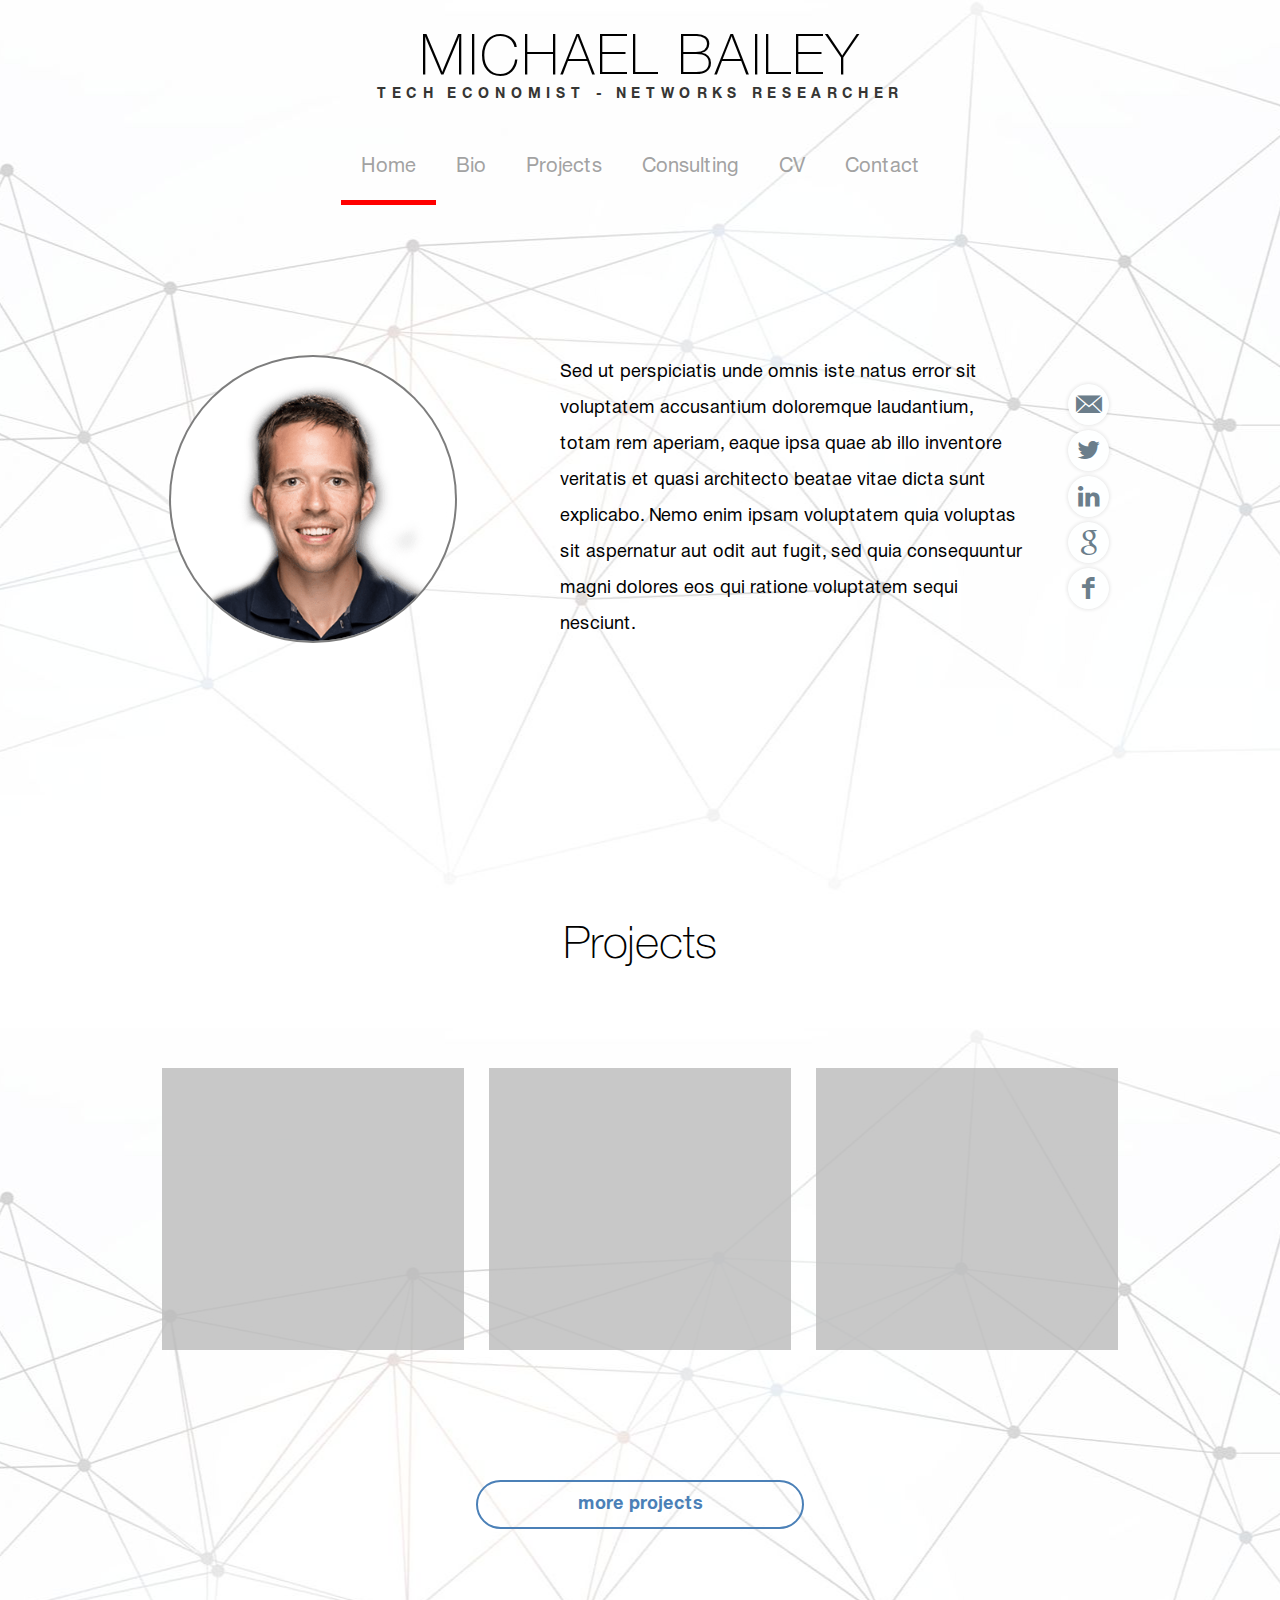
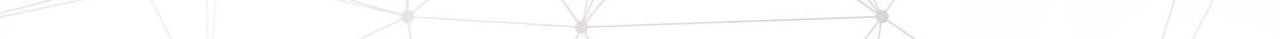
<file: index.html>
<!DOCTYPE html>
<html lang="en">
<head>
	<meta charset="UTF-8">
	<meta http-equiv="X-UA-Compatible" content="IE=edge"> 
	<meta name="format-detection" content="telephone=no">
	<meta name="viewport" content="width=device-width, initial-scale=1.0">
	<title>Michael Bailey</title>
	<link rel="stylesheet" href="css/style.css">
</head>
<body>
<div class="wrapper home-background">
<header>
	<div class="container">
		<h1>Michael Bailey</h1>
		<h2>Tech Economist  -  Networks Researcher</h2>
	</div>
</header>
<main>
	<div class="mobail-menu" id="mobMenu"></div>
	<div class="mobail-menu-close"></div>
<nav class="top-menu">
	<ul id="top-menu">
		<li><a href="index.html">Home</a></li>
		<li><a href="bio.html">Bio</a></li>
		<li><a href="projects.html">Projects </a></li>
		<li><a href="consulting.html">Consulting </a></li>
		<li><a href="cv.html">CV</a></li>
		<li><a href="contact.html">Contact</a></li>
	</ul>
</nav>
<div class="content-top">
	<div class="container">
		<div class="image-bg"><div class="img"></div></div>
		<p>Sed ut perspiciatis</span> unde omnis iste natus error sit voluptatem accusantium doloremque laudantium, totam rem aperiam, eaque ipsa quae ab illo inventore veritatis et quasi architecto beatae vitae dicta sunt explicabo. Nemo enim ipsam voluptatem quia voluptas sit aspernatur aut odit aut fugit, sed quia consequuntur magni dolores eos qui ratione voluptatem sequi nesciunt.</p>
		<ul class="social">
			<li><a href="mailto:mikebailey@alumni.stanford.edu"><div class="icon-email"></div></a></li>
			<li><a href="https://twitter.com/michaelcbailey?lang=en"><div class="icon-twitter"></div></a></li>
			<li><a href="https://www.linkedin.com/in/michael-bailey-a2653521/"><div class="icon-linkedin"></div></a></li>
			<li><a href="https://scholar.google.com/citations?user=CF6_E90AAAAJ&hl=en&oi=ao"><div class="icon-google"></div></a></li>
			<li><a href="https://facebook.com/mikethechampion"><div class="icon-facebook"></div></a></li>
		</ul>
	</div>
</div>
<section class="projects">
	<div class="container">
		<h2>Projects</h2>
		<div class="projects-item">
			<div class="projects-img"></div>
			<div class="projects-img"></div>
			<div class="projects-img"></div>
		</div>
		<a href="projects.html" class="bth-link">more projects</a>
	</div>
</section>
</main>
</div>
<script src="scripts/jquery-3.3.1.min.js"></script>	
<script src="scripts/script.js"></script>
</body>
</html>
</file>
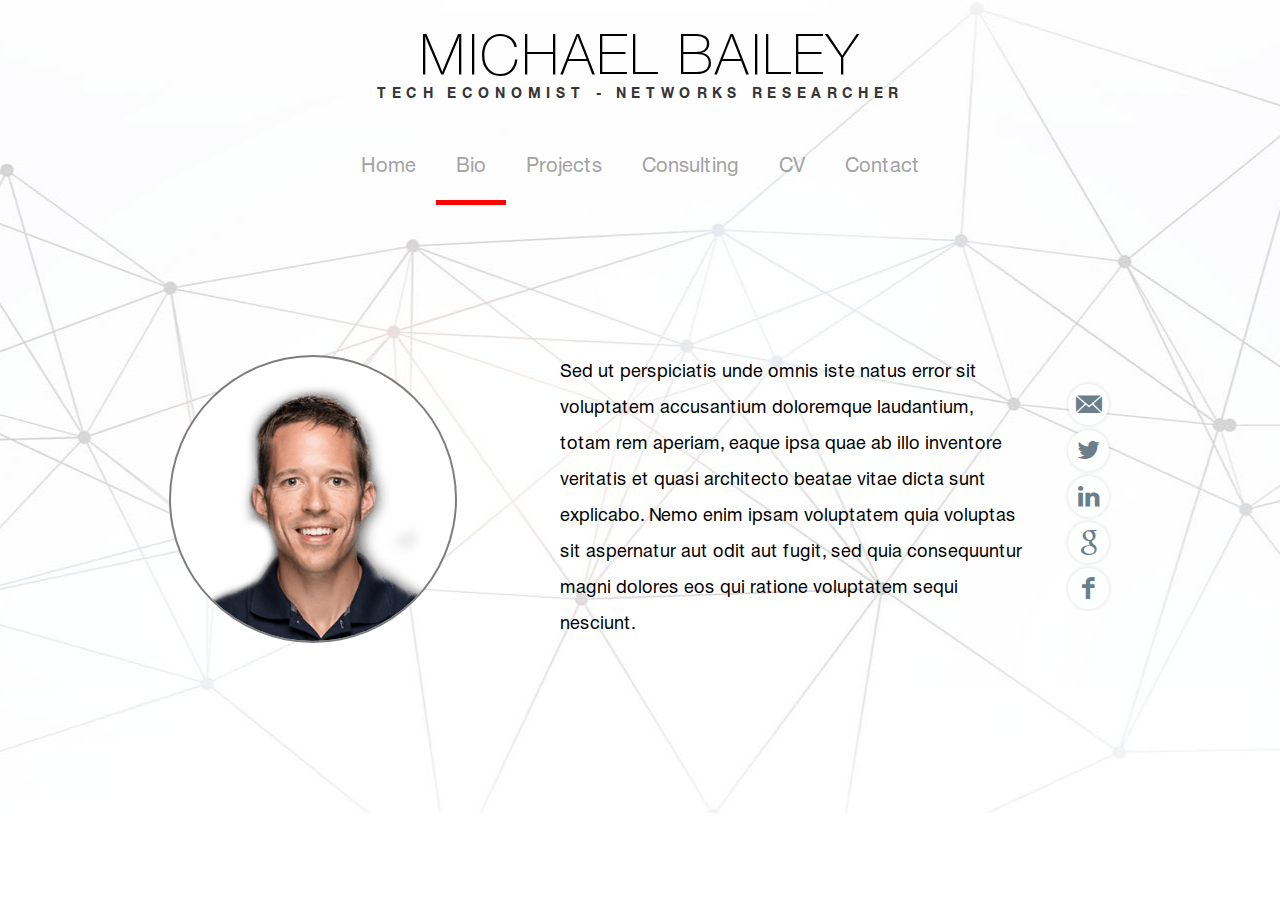
<file: bio.html>
<!DOCTYPE html>
<html lang="en">
<head>
	<meta charset="UTF-8">
	<meta http-equiv="X-UA-Compatible" content="IE=edge"> 
	<meta name="format-detection" content="telephone=no">
	<meta name="viewport" content="width=device-width, initial-scale=1.0">
	<title>Michael Bailey</title>
	<link rel="stylesheet" href="css/style.css">
</head>
<body>
<div class="wrapper home-background">
<header>
	<div class="container">
		<h1>Michael Bailey</h1>
		<h2>Tech Economist  -  Networks Researcher</h2>
	</div>
</header>
<main>
	<div class="mobail-menu" id="mobMenu"></div>
	<div class="mobail-menu-close"></div>
<nav class="top-menu">
	<ul id="top-menu">
		<li><a href="index.html">Home</a></li>
		<li><a href="bio.html">Bio</a></li>
		<li><a href="projects.html">Projects </a></li>
		<li><a href="consulting.html">Consulting </a></li>
		<li><a href="cv.html">CV</a></li>
		<li><a href="contact.html">Contact</a></li>
	</ul>
</nav>
<div class="content-top">
	<div class="container">
		<div class="image-bg"><div class="img"></div></div>
		<p>Sed ut perspiciatis unde omnis iste natus error sit voluptatem accusantium doloremque laudantium, totam rem aperiam, eaque ipsa quae ab illo inventore veritatis et quasi architecto beatae vitae dicta sunt explicabo. Nemo enim ipsam voluptatem quia voluptas sit aspernatur aut odit aut fugit, sed quia consequuntur magni dolores eos qui ratione voluptatem sequi nesciunt.</p>
		<ul class="social">
			<li><a href="mailto:mikebailey@alumni.stanford.edu"><div class="icon-email"></div></a></li>
			<li><a href="https://twitter.com/michaelcbailey?lang=en"><div class="icon-twitter"></div></a></li>
			<li><a href="https://www.linkedin.com/in/michael-bailey-a2653521/"><div class="icon-linkedin"></div></a></li>
			<li><a href="https://scholar.google.com/citations?user=CF6_E90AAAAJ&hl=en&oi=ao"><div class="icon-google"></div></a></li>
			<li><a href="https://facebook.com/mikethechampion"><div class="icon-facebook"></div></a></li>
		</ul>
	</div>
</div>
</main>
</div>
<script src="scripts/jquery-3.3.1.min.js"></script>	
<script src="scripts/script.js"></script>
</body>
</html>
</file>
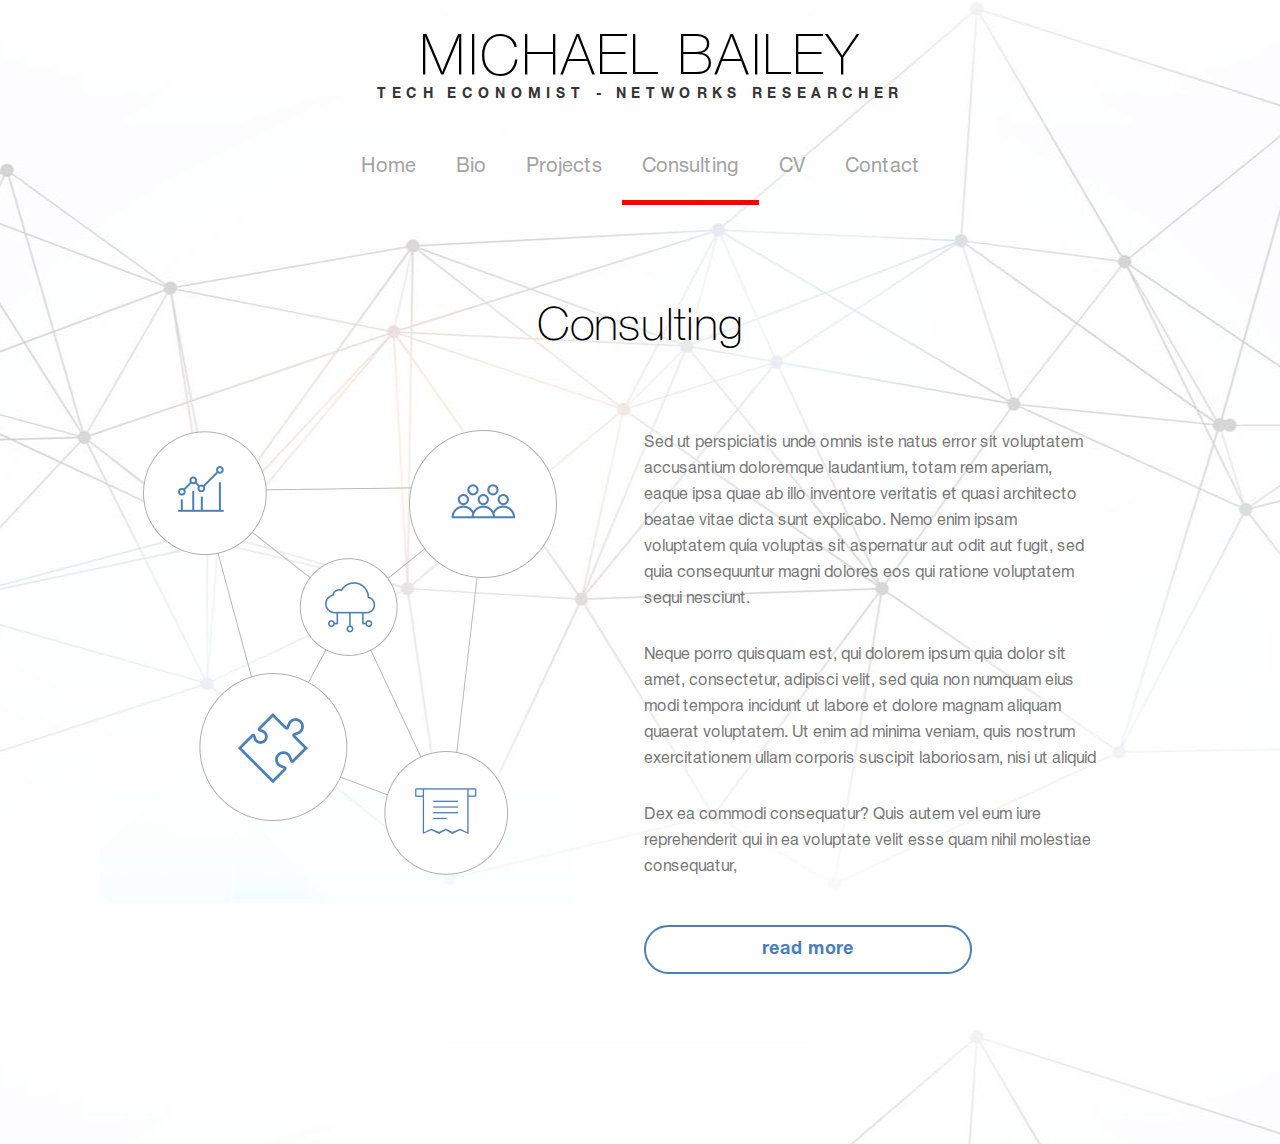
<file: consulting.html>
<!DOCTYPE html>
<html lang="en">
<head>
	<meta charset="UTF-8">
	<meta http-equiv="X-UA-Compatible" content="IE=edge"> 
	<meta name="format-detection" content="telephone=no">
	<meta name="viewport" content="width=device-width, initial-scale=1.0">
	<title>Michael Bailey</title>
	<link rel="stylesheet" href="css/style.css">
</head>
<body>
<div class="wrapper home-background">
<header>
	<div class="container">
		<h1>Michael Bailey</h1>
		<h2>Tech Economist  -  Networks Researcher</h2>
	</div>
</header>
<main>
	<div class="mobail-menu" id="mobMenu"></div>
	<div class="mobail-menu-close"></div>
<nav class="top-menu">
	<ul id="top-menu">
		<li><a href="index.html">Home</a></li>
		<li><a href="bio.html">Bio</a></li>
		<li><a href="projects.html">Projects </a></li>
		<li><a href="consulting.html">Consulting </a></li>
		<li><a href="cv.html">CV</a></li>
		<li><a href="contact.html">Contact</a></li>
	</ul>
</nav>
<section class="consulting">
	<div class="container">
		<h2>Consulting</h2>
		<div class="consulting-item">
		<div class="consulting-icons"><img src="img/consalting-icon.png" alt="Consulting"></div>
		<div class="consulting-text">
			<p>Sed ut perspiciatis unde omnis iste natus error sit voluptatem accusantium doloremque laudantium, totam rem aperiam, eaque ipsa quae ab illo inventore veritatis et quasi architecto beatae vitae dicta sunt explicabo. Nemo enim ipsam voluptatem quia voluptas sit aspernatur aut odit aut fugit, sed quia consequuntur magni dolores eos qui ratione voluptatem sequi nesciunt. </p>
			<p>Neque porro quisquam est, qui dolorem ipsum quia dolor sit amet, consectetur, adipisci velit, sed quia non numquam eius modi tempora incidunt ut labore et dolore magnam aliquam quaerat voluptatem. Ut enim ad minima veniam, quis nostrum exercitationem ullam corporis suscipit laboriosam, nisi ut aliquid </p>
			<p>Dex ea commodi consequatur? Quis autem vel eum iure reprehenderit qui in ea voluptate velit esse quam nihil molestiae consequatur, </p>
			<a href="consulting.html" class="bth-link">read more</a>
		</div>
		</div>
	</div>
</section>
</main>
</div>
<script src="scripts/jquery-3.3.1.min.js"></script>	
<script src="scripts/script.js"></script>
</body>
</html>
</file>
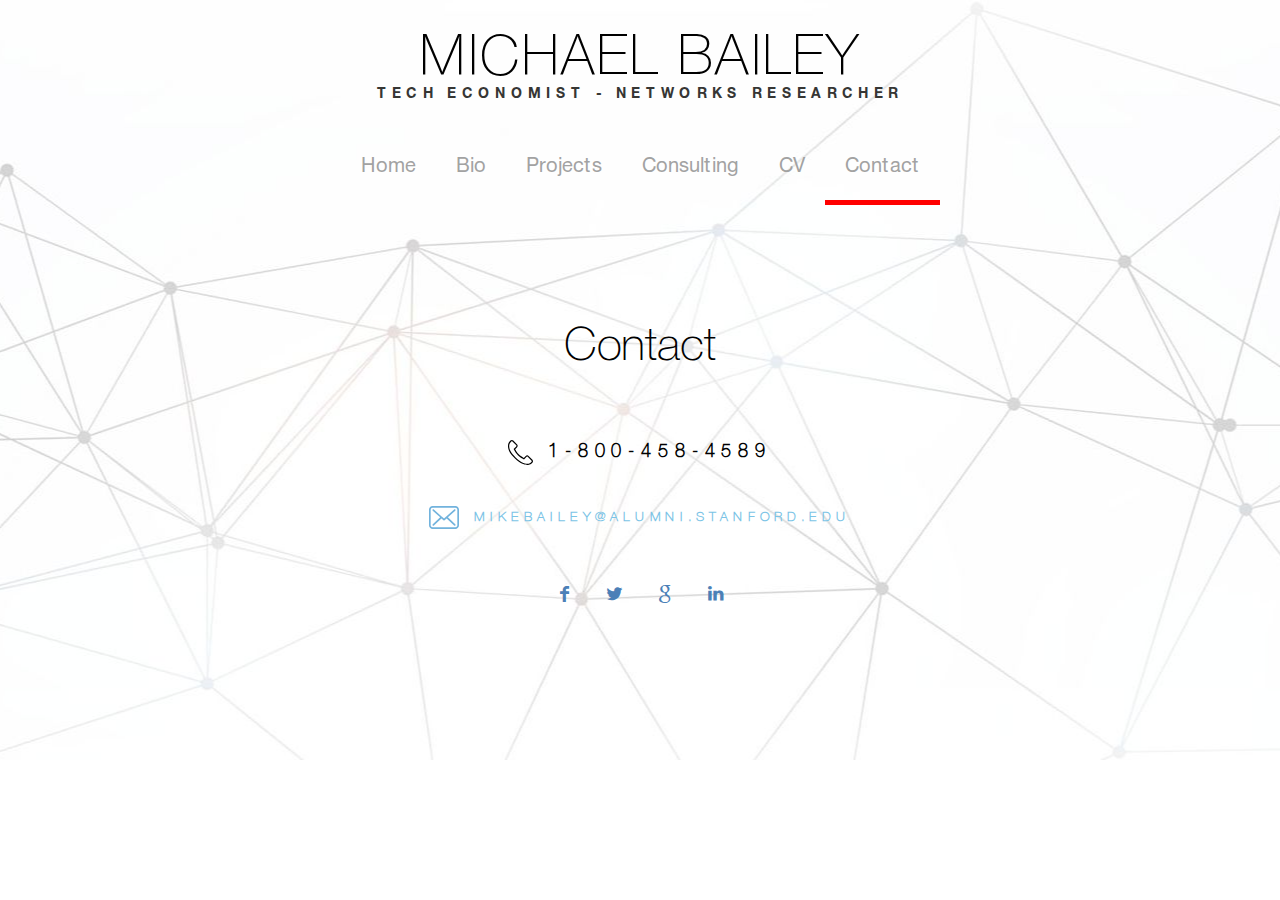
<file: contact.html>
<!DOCTYPE html>
<html lang="en">
<head>
	<meta charset="UTF-8">
	<meta http-equiv="X-UA-Compatible" content="IE=edge"> 
	<meta name="format-detection" content="telephone=no">
	<meta name="viewport" content="width=device-width, initial-scale=1.0">
	<title>Michael Bailey</title>
	<link rel="stylesheet" href="css/style.css">
</head>
<body>
<div class="wrapper home-background">
<header>
	<div class="container">
		<h1>Michael Bailey</h1>
		<h2>Tech Economist  -  Networks Researcher</h2>
	</div>
</header>
<main>
	<div class="mobail-menu" id="mobMenu"></div>
	<div class="mobail-menu-close"></div>
<nav class="top-menu">
	<ul id="top-menu">
		<li><a href="index.html">Home</a></li>
		<li><a href="bio.html">Bio</a></li>
		<li><a href="projects.html">Projects </a></li>
		<li><a href="consulting.html">Consulting </a></li>
		<li><a href="cv.html">CV</a></li>
		<li><a href="contact.html">Contact</a></li>
	</ul>
</nav>
<section class="contact" id="contact">
		<div class="container">
			<h2>Contact</h2>
			<a href="tel:1-800-458-4589" class="contact-tel"><img src="img/tel.svg" alt="phone"  width="25" height="25">1-800-458-4589</a>
			<a href="mailto:mikebailey@alumni.stanford.edu" class="contact-email"><img src="img/email.svg" alt="email" width="30" height="23">mikebailey@alumni.stanford.edu</a>
			<ul class="sotial-bottom">
				<li><a href="https://facebook.com/mikethechampion"><div class="icon-facebook"></div></a></li>
				<li><a href="https://twitter.com/michaelcbailey?lang=en"><div class="icon-twitter"></div></a></li>
				<li><a href="https://scholar.google.com/citations?user=CF6_E90AAAAJ&hl=en&oi=ao"><div class="icon-google"></div></a></li>
				<li><a href="https://www.linkedin.com/in/michael-bailey-a2653521/"><div class="icon-linkedin"></div></a></li>
			</ul>
		</div>
</section>
</main>
</div>
<script src="scripts/jquery-3.3.1.min.js"></script>	
<script src="scripts/script.js"></script>
</body>
</html>
</file>
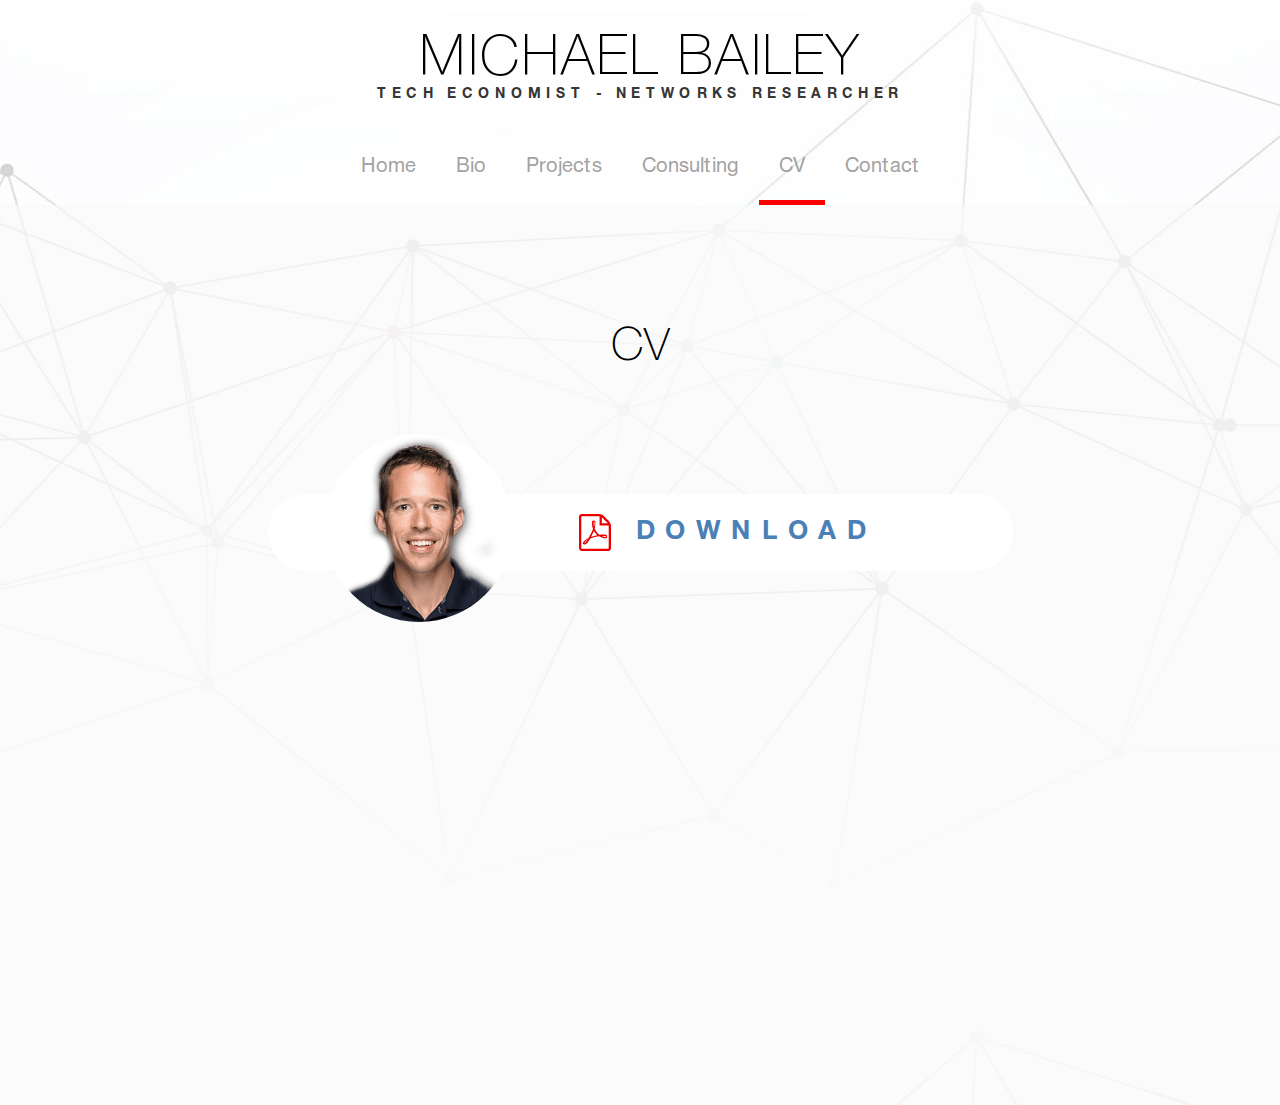
<file: cv.html>
<!DOCTYPE html>
<html lang="en">
<head>
	<meta charset="UTF-8">
	<meta http-equiv="X-UA-Compatible" content="IE=edge"> 
	<meta name="format-detection" content="telephone=no">
	<meta name="viewport" content="width=device-width, initial-scale=1.0">
	<title>Michael Bailey</title>
	<link rel="stylesheet" href="css/style.css">
</head>
<body>
<div class="wrapper home-background">
<header>
	<div class="container">
		<h1>Michael Bailey</h1>
		<h2>Tech Economist  -  Networks Researcher</h2>
	</div>
</header>
<main>
	<div class="mobail-menu" id="mobMenu"></div>
	<div class="mobail-menu-close"></div>
<nav class="top-menu">
	<ul id="top-menu">
		<li><a href="index.html">Home</a></li>
		<li><a href="bio.html">Bio</a></li>
		<li><a href="projects.html">Projects </a></li>
		<li><a href="consulting.html">Consulting </a></li>
		<li><a href="cv.html">CV</a></li>
		<li><a href="contact.html">Contact</a></li>
	</ul>
</nav>
<section class="cv">
	<div class="container">
		<h2>CV</h2>
			<div class="download-link">
				<div class="cv-img"><div class="cv-item"></div></div>
				<a href="#"><img src="img/download.svg" alt="DOWNLOAD">DOWNLOAD</a>
			</div>
	</div>	
</section>
</main>
</div>
<script src="scripts/jquery-3.3.1.min.js"></script>	
<script src="scripts/script.js"></script>
</body>
</html>
</file>
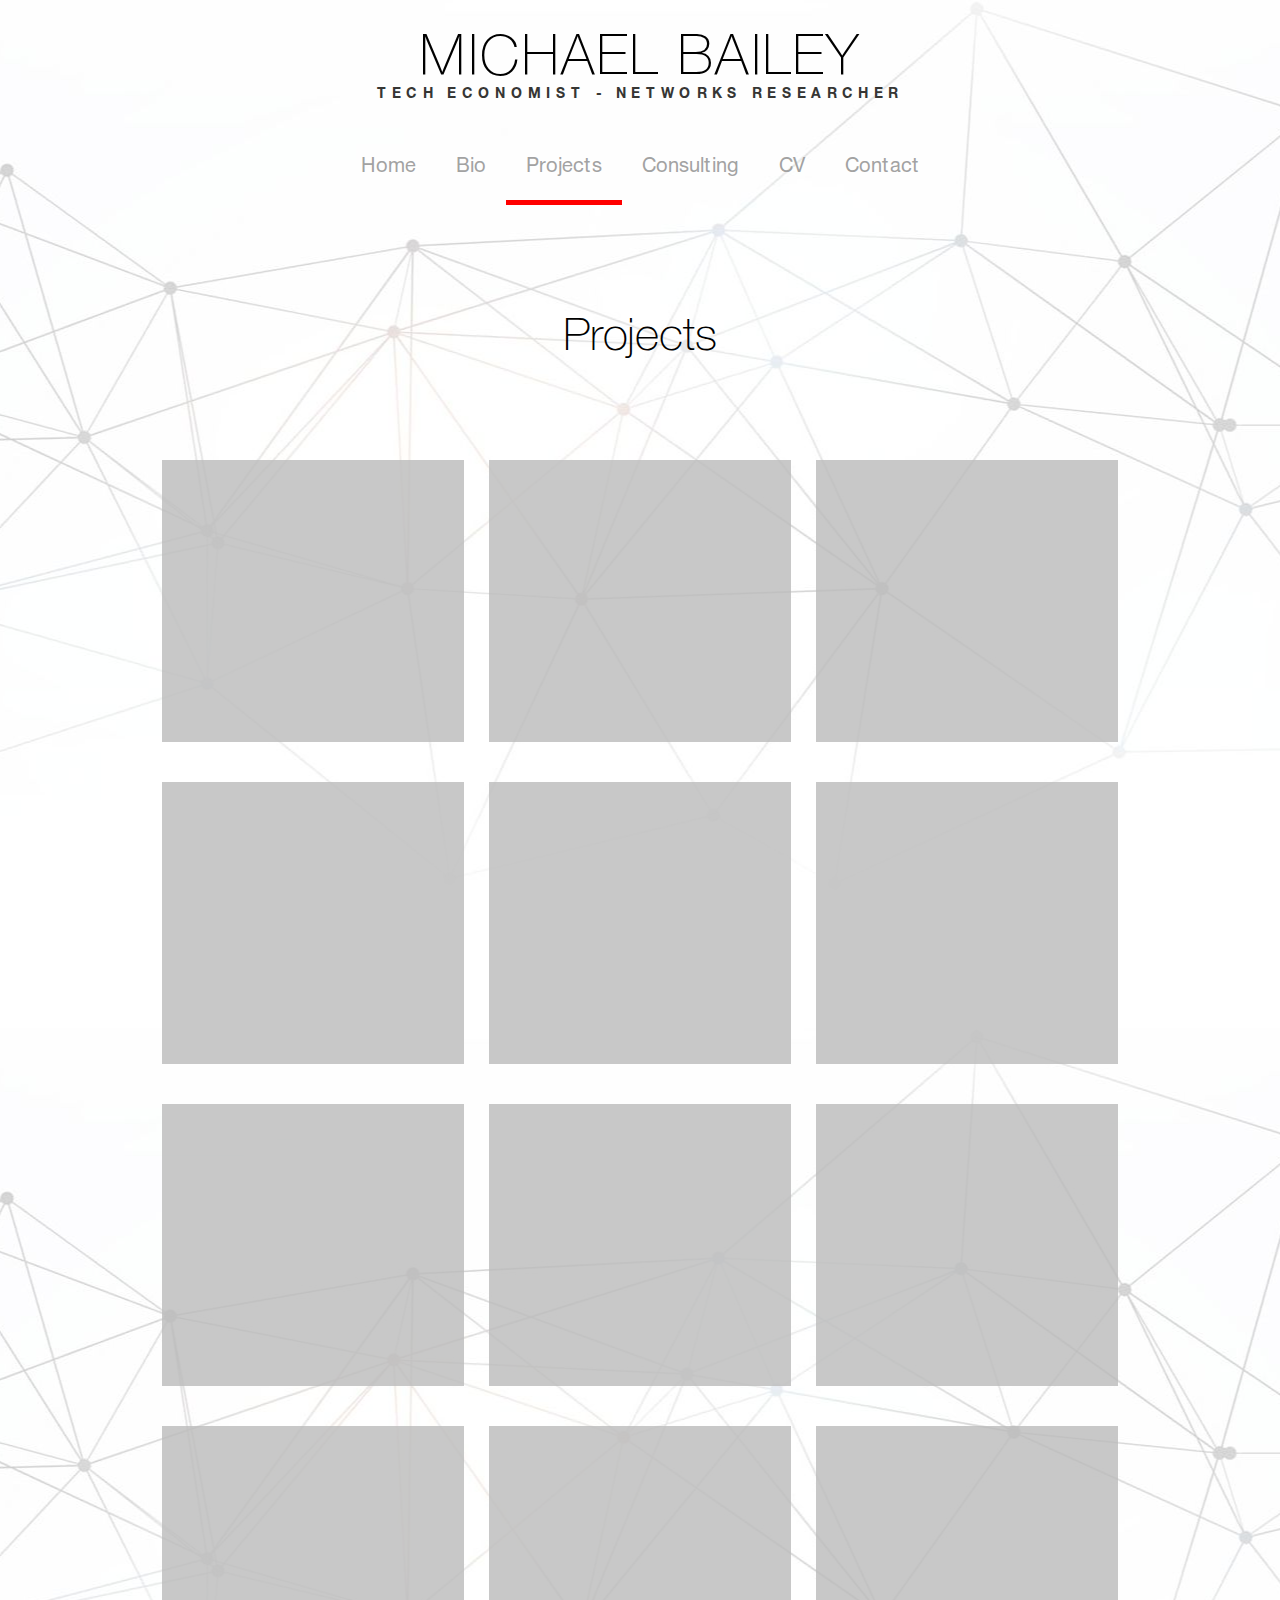
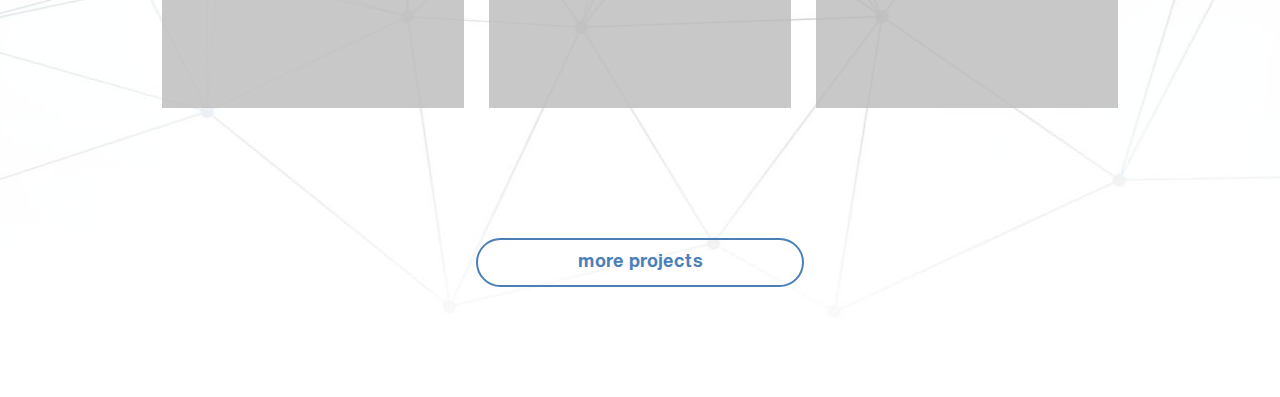
<file: projects.html>
<!DOCTYPE html>
<html lang="en">
<head>
	<meta charset="UTF-8">
	<meta http-equiv="X-UA-Compatible" content="IE=edge"> 
	<meta name="format-detection" content="telephone=no">
	<meta name="viewport" content="width=device-width, initial-scale=1.0">
	<title>Michael Bailey</title>
	<link rel="stylesheet" href="css/style.css">
</head>
<body>
<div class="wrapper home-background">
<header>
	<div class="container">
		<h1>Michael Bailey</h1>
		<h2>Tech Economist  -  Networks Researcher</h2>
	</div>
</header>
<main>
	<div class="mobail-menu" id="mobMenu"></div>
	<div class="mobail-menu-close"></div>
<nav class="top-menu">
	<ul id="top-menu">
		<li><a href="index.html">Home</a></li>
		<li><a href="bio.html">Bio</a></li>
		<li><a href="projects.html">Projects </a></li>
		<li><a href="consulting.html">Consulting </a></li>
		<li><a href="cv.html">CV</a></li>
		<li><a href="contact.html">Contact</a></li>
	</ul>
</nav>
<section class="projects"">
	<div class="container">
		<h2>Projects</h2>
		<div class="projects-item">
			<div class="projects-img"></div>
			<div class="projects-img"></div>
			<div class="projects-img"></div>
			<div class="projects-img"></div>
			<div class="projects-img"></div>
			<div class="projects-img"></div>
			<div class="projects-img"></div>
			<div class="projects-img"></div>
			<div class="projects-img"></div>
			<div class="projects-img"></div>
			<div class="projects-img"></div>
			<div class="projects-img"></div>
		</div>
		<a href="projects.html" class="bth-link">more projects</a>
	</div>
</section>
</main>
</div>
<script src="scripts/jquery-3.3.1.min.js"></script>	
<script src="scripts/script.js"></script>
</body>
</html>
</file>
<file: css/style.css>
@font-face{font-family:"HelveticaNeueCyr-Thin";font-display:swap;src:url("../fonts/HelveticaNeueCyr-Thin.eot");src:url("../fonts/HelveticaNeueCyr-Thin.eot?#iefix") format("embedded-opentype"),url("../fonts/HelveticaNeueCyr-Thin.woff2") format("woff2"),url("../fonts/HelveticaNeueCyr-Thin.ttf") format("truetype");font-weight:normal;font-style:normal}@font-face{font-family:"HelveticaNeueCyr-Roman";font-display:swap;src:url("../fonts/HelveticaNeueCyr-Roman.eot");src:url("../fonts/HelveticaNeueCyr-Roman.eot?#iefix") format("embedded-opentype"),url("../fonts/HelveticaNeueCyr-Roman.woff2") format("woff2"),url("../fonts/HelveticaNeueCyr-Roman.ttf") format("truetype");font-weight:normal;font-style:normal}@font-face{font-family:"HelveticaNeueBold";font-display:swap;src:url("../fonts/HelveticaNeueCyr-Bold.eot");src:url("../fonts/HelveticaNeueCyr-Bold.eot?#iefix") format("embedded-opentype"),url("../fonts/HelveticaNeueCyr-Bold.woff2") format("woff2"),url("../fonts/HelveticaNeueCyr-Bold.woff") format("woff"),url("../fonts/HelveticaNeueCyr-Bold.ttf") format("truetype");font-weight:normal;font-style:normal}@font-face{font-family:'play';src:url("../fonts/play.eot?61839831");src:url("../fonts/play.eot?61839831#iefix") format("embedded-opentype"),url("../fonts/play.woff2?61839831") format("woff2"),url("../fonts/play.woff?61839831") format("woff"),url("../fonts/play.ttf?61839831") format("truetype"),url("../fonts/play.svg?61839831#play") format("svg");font-weight:normal;font-style:normal}[class^="icon-"]:before,[class*=" icon-"]:before{font-family:"play";font-style:normal;font-weight:normal;speak:none;display:inline-block;text-decoration:inherit;width:1em;margin-right:.2em;text-align:center;font-variant:normal;text-transform:none;line-height:1em;margin-left:.2em;-webkit-font-smoothing:antialiased;-moz-osx-font-smoothing:grayscale}.icon-email:before{content:'\e800'}.icon-google:before{content:'\e801'}.icon-twitter:before{content:'\f099'}.icon-linkedin:before{content:'\f0e1'}.icon-facebook:before{content:'\f30c'}.icon-email{*zoom:expression( this.runtimeStyle['zoom'] = '1', this.innerHTML = '&#xe800;&nbsp;')}.icon-google{*zoom:expression( this.runtimeStyle['zoom'] = '1', this.innerHTML = '&#xe801;&nbsp;')}.icon-twitter{*zoom:expression( this.runtimeStyle['zoom'] = '1', this.innerHTML = '&#xf099;&nbsp;')}.icon-linkedin{*zoom:expression( this.runtimeStyle['zoom'] = '1', this.innerHTML = '&#xf0e1;&nbsp;')}.icon-facebook{*zoom:expression( this.runtimeStyle['zoom'] = '1', this.innerHTML = '&#xf30c;&nbsp;')}*{margin:0;padding:0;-webkit-box-sizing:border-box;box-sizing:border-box}html{font-size:10px}body{overflow-x:hidden}.wrapper{min-width:320px;-webkit-box-sizing:border-box;box-sizing:border-box;font-family:"HelveticaNeueCyr-Thin",sans-serif;overflow-x:hidden}a{text-decoration:none}li{list-style:none}h1,h2,h3,h4{font-weight:normal}h2{font-size:4.6rem;text-align:center}.container{margin:0 auto;max-width:1280px;width:100%}.bth-link{display:-webkit-box;display:-ms-flexbox;display:flex;-webkit-box-align:center;-ms-flex-align:center;align-items:center;-webkit-box-pack:center;-ms-flex-pack:center;justify-content:center;border-radius:2.5rem;max-width:32.8rem;width:100%;height:4.9rem;font:1.8rem "HelveticaNeueBold",sans-serif;line-height:3rem;margin:0 auto;border:0.2rem solid}.home-background{background:url(../img/bg-top.jpg) center top;background-repeat-y:no-repeat}header .container{position:relative;height:13.5rem;display:-webkit-box;display:-ms-flexbox;display:flex;-webkit-box-orient:vertical;-webkit-box-direction:normal;-ms-flex-direction:column;flex-direction:column;-webkit-box-align:center;-ms-flex-align:center;align-items:center;-webkit-box-pack:center;-ms-flex-pack:center;justify-content:center;padding:0 2rem;text-transform:uppercase}header .container h1{font-size:5.6rem;letter-spacing:0.224rem;white-space:nowrap}header .container h2{font:1.4rem "HelveticaNeueBold",sans-serif;color:#363634;letter-spacing:0.532rem;max-width:52.8rem;width:100%}@media screen and (max-width: 696px){header{position:fixed;z-index:5;width:100%;height:11rem;background:#fff}header .container{-webkit-box-pack:start;-ms-flex-pack:start;justify-content:flex-start;padding-top:1.3rem}header .container h1{font-size:3.6rem;margin-bottom:1rem}}@media screen and (max-width: 440px){header{height:10rem}header .container{padding:1rem 1.5rem 0}header .container h1{font-size:2.5rem}}.top-menu{position:relative;z-index:999;width:100%}.top-menu ul{display:-webkit-box;display:-ms-flexbox;display:flex;-webkit-box-pack:center;-ms-flex-pack:center;justify-content:center}.top-menu ul li{position:relative}.top-menu ul li a{position:relative;font-size:2rem;color:#a2a2a2;display:block;line-height:6.5rem;padding:0 2rem;z-index:999;font-family:"HelveticaNeueCyr-Roman",sans-serif}.top-menu ul li a:hover{color:#292827}.top-menu .active{border-bottom:0.5rem solid red}.mobail-menu,.mobail-menu-close{display:none}@media screen and (max-width: 696px){.top-menu{display:none;border-top:none}.top-menu .active{border-bottom:none}.top-menu ul{-webkit-box-orient:vertical;-webkit-box-direction:normal;-ms-flex-direction:column;flex-direction:column;padding-top:6rem;text-align:center}.mobail-menu{position:fixed;display:block;border-bottom:15px double #3f7c9d;border-top:5px solid #3f7c9d;cursor:pointer;padding-top:5px;width:32px;right:20px;top:20px;z-index:9}.mobail-menu-close{display:none;position:fixed;width:32px;height:32px;right:20px;top:20px;z-index:9}.mobail-menu-close:before,.mobail-menu-close:after{position:absolute;left:15px;content:"";height:33px;width:5px;background-color:#3f7c9d}.mobail-menu-close:before{-webkit-transform:rotate(45deg);-ms-transform:rotate(45deg);transform:rotate(45deg)}.mobail-menu-close:after{-webkit-transform:rotate(-45deg);-ms-transform:rotate(-45deg);transform:rotate(-45deg)}.responsive{background:#fff;position:fixed;display:block;width:100%;top:0;left:auto;right:0;padding-bottom:2.4rem;z-index:8;-webkit-animation:navmenumobile 0.4s ease-out;animation:navmenumobile 0.4s ease-out}@-webkit-keyframes navmenumobile{0%{opacity:0.5}100%{opacity:1}}@keyframes navmenumobile{0%{opacity:0.5}100%{opacity:1}}.mobmenu-close-block{display:block;z-index:99;cursor:pointer}.mobail-menuopen{display:none}}@media screen and (max-width: 440px){.top-menu ul{padding-top:4rem}.mobail-menu{border-bottom:12px double #3f7c9d;border-top:4px solid #3f7c9d;padding-top:4px;width:25px;top:15px;z-index:9}.mobail-menu-close{width:27px;height:27px;top:15px}.mobail-menu-close:before,.mobail-menu-close:after{left:15px;height:27px;width:4px}}.content-top .container{position:relative;display:-webkit-box;display:-ms-flexbox;display:flex;-webkit-box-align:center;-ms-flex-align:center;align-items:center;-webkit-box-pack:center;-ms-flex-pack:center;justify-content:center;padding:15rem 4.5rem 17rem}.content-top .container p{font-size:1.8rem;line-height:3.6rem;max-width:46.3rem;width:100%;margin:0 4.5rem;font-family:"HelveticaNeueCyr-Roman",sans-serif}.content-top .container .image-bg{width:28.4rem;height:28.4rem;border-radius:50%;overflow:hidden;margin-right:6rem;box-shadow:0 0 0 0.2rem #7d7d7d;-webkit-box-flex:0;-ms-flex:none;flex:none;background:#fff}.content-top .container .image-bg .img{background:url(../img/bg-men.png) no-repeat;background-position:center bottom;width:28.4rem;height:28.4rem;background-size:110%}.content-top .container .social li div{font-size:2.5rem;color:#6b7e8b;box-shadow:0 0 0.4rem rgba(24,24,24,0.15);background:#feffff;width:4.1rem;height:4.1rem;border-radius:50%;display:-webkit-box;display:-ms-flexbox;display:flex;-webkit-box-align:center;-ms-flex-align:center;align-items:center;-webkit-box-pack:center;-ms-flex-pack:center;justify-content:center;margin:0 0 0.5rem 0}.content-top .container .social li:hover div{border:0.2rem solid #fff;background:#6b7e8b;color:#fff}@media screen and (max-width: 1090px){.content-top .container p{margin:0 2rem}}@media screen and (max-width: 970px){.content-top .container{padding:10rem 4.5rem 10rem;-ms-flex-wrap:wrap;flex-wrap:wrap}.content-top .container .image-bg{margin:0 0 2rem 0}.content-top .container p{-webkit-box-flex:0;-ms-flex:none;flex:none;max-width:100%;margin:0}.content-top .container .social{position:absolute;top:13rem;right:4.5rem}}@media screen and (max-width: 768px){.content-top .container{-webkit-box-orient:vertical;-webkit-box-direction:normal;-ms-flex-direction:column;flex-direction:column;padding:10rem 2.5rem 10rem}.content-top .container .image-bg{width:28.4rem;height:28.4rem}.content-top .container .social{display:-webkit-box;display:-ms-flexbox;display:flex;position:static;flex:1 100%}.content-top .container .social li div{margin:3rem 1rem 0}}@media screen and (max-width: 696px){.content-top .container{padding:15rem 2rem 5rem}}@media screen and (max-width: 696px) and (-ms-high-contrast: active), screen and (max-width: 696px) and (-ms-high-contrast: none){.content-top .container{padding:15rem 2rem 10rem}}.projects{position:relative}.projects .container{padding:11rem 5rem;max-width:108.6rem}.projects .container .projects-item{display:-webkit-box;display:-ms-flexbox;display:flex;-webkit-box-pack:center;-ms-flex-pack:center;justify-content:center;-ms-flex-wrap:wrap;flex-wrap:wrap;padding:8rem 0 11rem 0}.projects .container .projects-item .projects-img{min-width:30.2rem;width:30.2rem;height:28.2rem;margin:2rem 1.25rem;background:rgba(186,186,186,0.8)}.projects .container .bth-link{border-color:#4b80b7;color:#4b80b7}.projects .container .bth-link:hover{color:#fff;background:#4b80b7}@media screen and (max-width: 992px){.projects .container{padding:5rem 2rem}.projects .container .projects-item{padding:4rem 0 6rem 0}}@media screen and (max-width: 576px){.projects .container .projects-item .projects-img{margin:1rem 1.25rem}}.consulting .container{padding:10rem 10rem 17rem}.consulting .container h2{margin-bottom:8rem}.consulting .container .consulting-item{display:-webkit-box;display:-ms-flexbox;display:flex}.consulting .container .consulting-item .consulting-text{width:52.2rem;color:#777777;font-size:1.6rem;line-height:2.6rem;padding-left:7rem}.consulting .container .consulting-item .consulting-text p{margin-bottom:3rem;font-family:"HelveticaNeueCyr-Roman",sans-serif}.consulting .container .consulting-item .consulting-text .bth-link{margin-top:4.5rem;margin-left:0;border-color:#4b80b7;color:#4b80b7}.consulting .container .consulting-item .consulting-text .bth-link:hover{color:#fff;background:#4b80b7}@media screen and (max-width: 1090px){.consulting .container{padding:10rem 5rem 12rem}.consulting .container .consulting-item .consulting-text{padding-left:1.5rem}}@media screen and (max-width: 920px){.consulting .container{padding:5rem 2rem 7rem}.consulting .container h2{margin-bottom:4rem}.consulting .container .consulting-item{-webkit-box-orient:vertical;-webkit-box-direction:normal;-ms-flex-direction:column;flex-direction:column;-webkit-box-align:center;-ms-flex-align:center;align-items:center}.consulting .container .consulting-item .consulting-text{width:100%}.consulting .container .consulting-item .consulting-text .bth-link{margin:auto}}@media screen and (max-width: 576px){.consulting .container .consulting-item .consulting-icons img{width:90%;height:auto}.consulting .container .consulting-item .consulting-text p{margin-bottom:2rem}}.cv{background:rgba(249,249,249,0.7);height:100vh}.cv .container{padding:12rem 2rem 19.5rem}.cv .container .download-link{position:relative;display:-webkit-box;display:-ms-flexbox;display:flex;-webkit-box-pack:end;-ms-flex-pack:end;justify-content:flex-end;-webkit-box-align:center;-ms-flex-align:center;align-items:center;max-width:74.5rem;width:100%;margin:auto;height:7.7rem;border-radius:3.9rem;background:#fff;margin-top:12.4rem;padding-right:11%}.cv .container .download-link a{font:700 2.6rem "HelveticaNeueBold",sans-serif;color:#4b80b7;text-transform:uppercase;letter-spacing:1.04rem}.cv .container .download-link a img{display:inline-block;vertical-align:middle;margin-right:2.5rem}.cv .container .download-link a:hover img{-webkit-transform:scale(1.2, 1.2);-ms-transform:scale(1.2, 1.2);transform:scale(1.2, 1.2)}.cv .container .download-link a:hover{color:#3f7c9d}.cv .container .download-link .cv-img{position:absolute;right:67%;top:-6rem;width:18.8rem;height:18.8rem;border-radius:50%;background:#fff;overflow:hidden}.cv .container .download-link .cv-img .cv-item{background:url(../img/bg-men.png) no-repeat center;width:18.8rem;height:18.8rem;background-size:cover}@media screen and (max-width: 768px){.cv .container{padding:6rem 2rem 9.7rem}}@media screen and (max-width: 576px){.cv .container .download-link{margin-top:24.4rem;-webkit-box-pack:center;-ms-flex-pack:center;justify-content:center;padding-right:0}.cv .container .download-link a{letter-spacing:0.54rem}.cv .container .download-link .cv-img{right:0;left:0;top:-18.8rem;margin:auto}}.contact .container{max-width:54rem;padding:12rem 2rem}.contact .container h2{margin-bottom:5rem}.contact .container a{font-weight:700;line-height:6.5rem;text-transform:uppercase;display:-webkit-box;display:-ms-flexbox;display:flex;-webkit-box-pack:center;-ms-flex-pack:center;justify-content:center;-webkit-box-align:center;-ms-flex-align:center;align-items:center}.contact .container a img{margin-right:1.5rem}.contact .container a:hover img{-webkit-transform:scale(1.2, 1.2);-ms-transform:scale(1.2, 1.2);transform:scale(1.2, 1.2)}.contact .container .contact-tel{font-size:1.8rem;color:#000;letter-spacing:0.684rem}.contact .container .contact-email{font-size:1.3rem;color:#7cc4e6;letter-spacing:0.494rem;-webkit-box-shadow:0 1px 0 0 rgba(255,255,255,0.2),0 -1px 0 0 rgba(255,255,255,0.2);box-shadow:0 1px 0 0 rgba(255,255,255,0.2),0 -1px 0 0 rgba(255,255,255,0.2)}.contact .container .sotial-bottom{display:-webkit-box;display:-ms-flexbox;display:flex;-webkit-box-pack:center;-ms-flex-pack:center;justify-content:center}.contact .container .sotial-bottom li{margin:1.25rem}.contact .container .sotial-bottom li div{font-size:1.8rem;color:#4b80b7}.contact .container .sotial-bottom li:hover{-webkit-transform:scale(1.2, 1.2);-ms-transform:scale(1.2, 1.2);transform:scale(1.2, 1.2);opacity:0.8}@media screen and (max-width: 768px){.contact .container{padding:6rem 2rem}}@media screen and (max-width: 576px){.contact .container{padding:6rem 2rem 4rem}.contact .container .contact-tel{letter-spacing:0.2rem}.contact .container .contact-email{letter-spacing:0.2rem}}
/*# sourceMappingURL=style.css.map */
</file>
